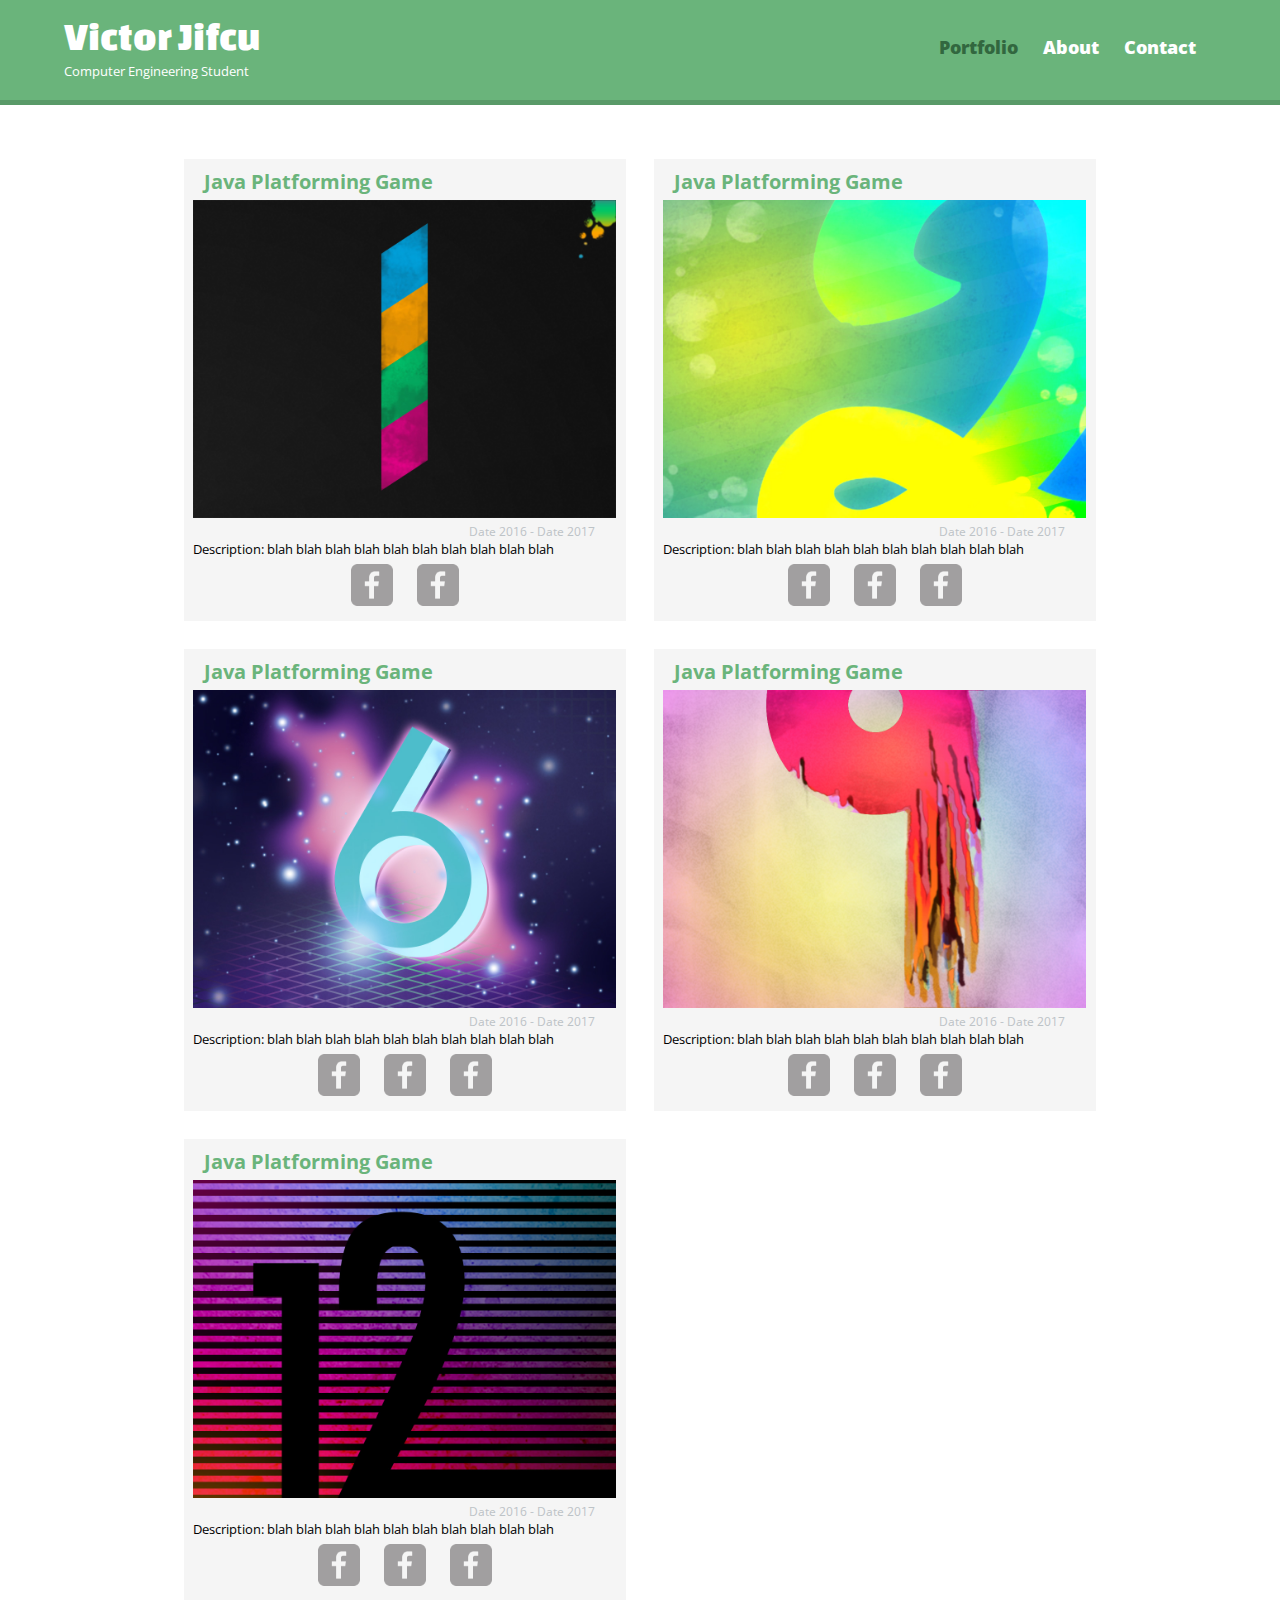
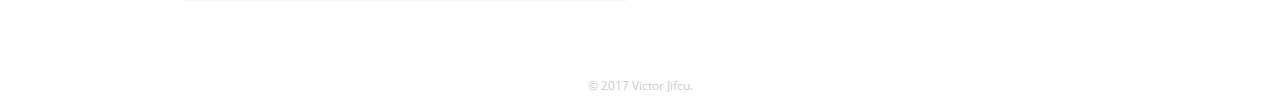
<file: index.html>
<!DOCTYPE html>
<html>
  <head>
    <meta charset="utf-8">
    <title>Victor Jifcu | Computer Engineering Student</title>
    <link rel="stylesheet" href="css/normalize.css">
    <link href="https://fonts.googleapis.com/css?family=Changa+One|Open+Sans:400,400i,700,700i,800" rel="stylesheet">
    <link rel="stylesheet" href="css/main.css">
    <link rel="stylesheet" href="css/responsive.css">
	<meta name="viewport" content="width=device-width, initial-scale=1.0">
  </head>
  <body>
    <header>
      <a href="index.html" id="logo">
        <h1>Victor Jifcu</h1>
        <h2>Computer Engineering Student</h2>
      </a>
      <nav>
        <ul>
          <li><a href="index.html" class="selected">Portfolio</a></li>
          <li><a href="about.html">About</a></li>
          <li><a href="contact.html">Contact</a></li>
        </ul>
      </nav>
    </header>
    <div id="wrapper">
      <section>
        <ul id="gallery">
          <li>
						<a href="img/numbers-01.jpg">
							<h3>Java Platforming Game</h3>
              <img src="img/numbers-01.jpg" alt="">
              <p>Date 2016 - Date 2017</p>
							<p id="description">Description: blah blah blah blah blah blah blah blah blah blah</p>
							<div id="tools">
								<img src="img/facebook-wrap.png" alt="Facebook Logo" class="social-icon">
								<img src="img/facebook-wrap.png" alt="Facebook Logo" class="social-icon">
							</div>
						</a>
          </li><li>
						<a href="img/numbers-02.jpg">
							<h3>Java Platforming Game</h3>
              <img src="img/numbers-02.jpg" alt="">
              <p>Date 2016 - Date 2017</p>
							<p id="description">Description: blah blah blah blah blah blah blah blah blah blah</p>
							<div id="tools">
								<img src="img/facebook-wrap.png" alt="Facebook Logo" class="social-icon">
								<img src="img/facebook-wrap.png" alt="Facebook Logo" class="social-icon">
								<img src="img/facebook-wrap.png" alt="Facebook Logo" class="social-icon">
							</div>
						</a>
          </li><li>
						<a href="img/numbers-06.jpg">
							<h3>Java Platforming Game</h3>
              <img src="img/numbers-06.jpg" alt="">
              <p>Date 2016 - Date 2017</p>
							<p id="description">Description: blah blah blah blah blah blah blah blah blah blah</p>
							<div id="tools">
								<img src="img/facebook-wrap.png" alt="Facebook Logo" class="social-icon">
								<img src="img/facebook-wrap.png" alt="Facebook Logo" class="social-icon">
								<img src="img/facebook-wrap.png" alt="Facebook Logo" class="social-icon">
							</div>
						</a>
          </li><li>
						<a href="img/numbers-09.jpg">
							<h3>Java Platforming Game</h3>
              <img src="img/numbers-09.jpg" alt="">
              <p>Date 2016 - Date 2017</p>
							<p id="description">Description: blah blah blah blah blah blah blah blah blah blah</p>
							<div id="tools">
								<img src="img/facebook-wrap.png" alt="Facebook Logo" class="social-icon">
								<img src="img/facebook-wrap.png" alt="Facebook Logo" class="social-icon">
								<img src="img/facebook-wrap.png" alt="Facebook Logo" class="social-icon">
							</div>
						</a>
          </li><li>
						<a href="img/numbers-12.jpg">
							<h3>Java Platforming Game</h3>
              <img src="img/numbers-12.jpg" alt="">
              <p>Date 2016 - Date 2017</p>
							<p id="description">Description: blah blah blah blah blah blah blah blah blah blah</p>
							<div id="tools">
								<img src="img/facebook-wrap.png" alt="Facebook Logo" class="social-icon">
								<img src="img/facebook-wrap.png" alt="Facebook Logo" class="social-icon">
								<img src="img/facebook-wrap.png" alt="Facebook Logo" class="social-icon">
							</div>
						</a>
          </li>
        </ul>
      </section>
      <footer>
        <p>&copy; 2017 Victor Jifcu.</p>
      </footer>
    </div>
  </body>
</html>
</file>
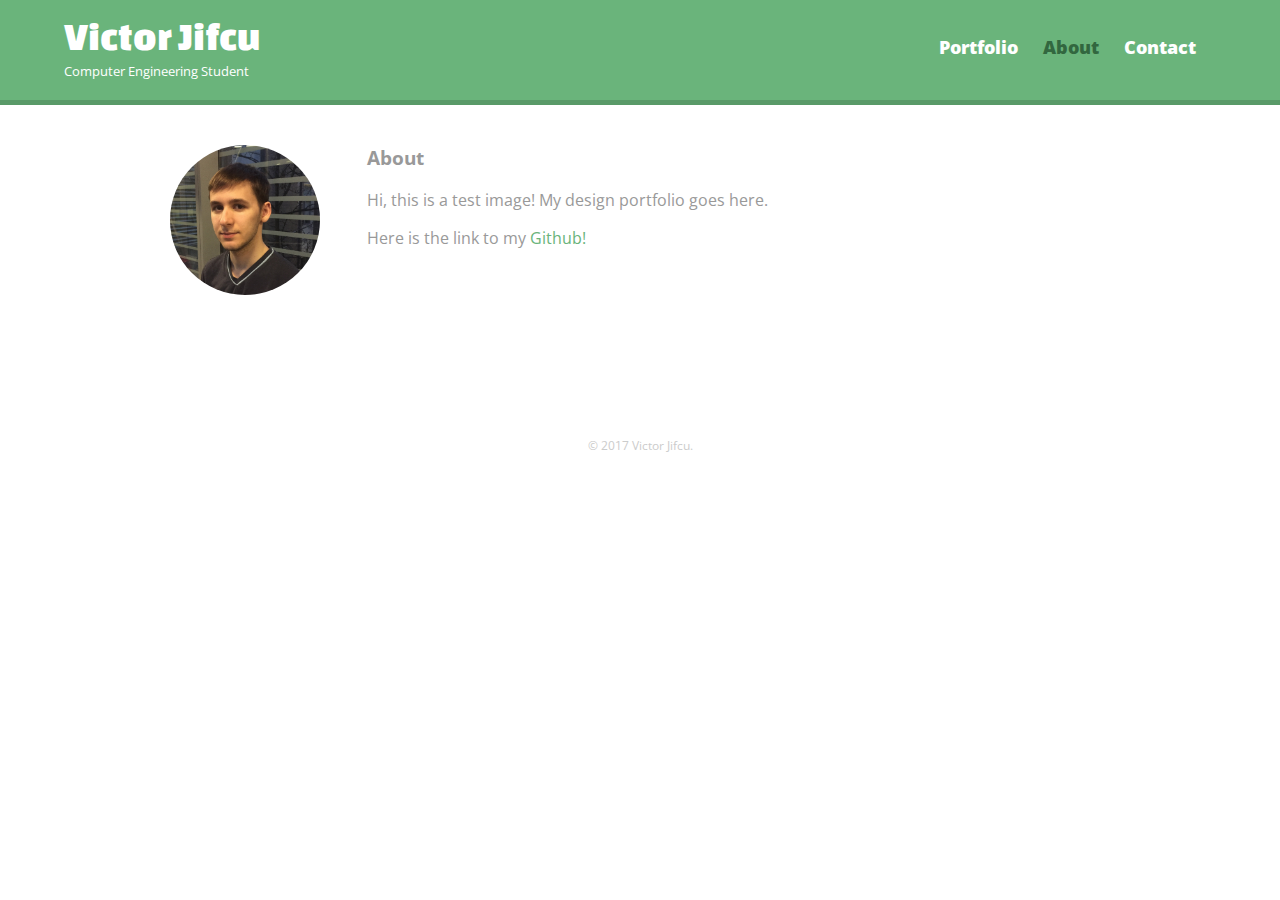
<file: about.html>
<!DOCTYPE html>
<html>
  <head>
    <meta charset="utf-8">
    <title>Victor Jifcu | Computer Engineering Student</title>
    <link rel="stylesheet" href="css/normalize.css">
    <link href="https://fonts.googleapis.com/css?family=Changa+One|Open+Sans:400,400i,700,700i,800" rel="stylesheet">
    <link rel="stylesheet" href="css/main.css">
    <link rel="stylesheet" href="css/responsive.css">
	<meta name="viewport" content="width=device-width, initial-scale=1.0">
  </head>
  <body>
    <header>
      <a href="index.html" id="logo">
        <h1>Victor Jifcu</h1>
        <h2>Computer Engineering Student</h2>
      </a>
      <nav>
        <ul>
          <li><a href="index.html">Portfolio</a></li>
          <li><a href="about.html" class="selected">About</a></li>
          <li><a href="contact.html">Contact</a></li>
        </ul>
      </nav>
    </header>
    <div id="wrapper">
      <section>
        <img src="img/VictorJifcuProfile.jpg" alt="Photograph of Victor Jifcu" class="profile-photo">
        <h3>About</h3>
        <p>Hi, this is a test image! My design portfolio goes here.</p>
        <p>Here is the link to my <a href="https://github.com/VictorJifcu">Github!</a></p>
      </section>
      <footer>
        <p>&copy; 2017 Victor Jifcu.</p>
      </footer>
    </div>
  </body>
</html>
</file>
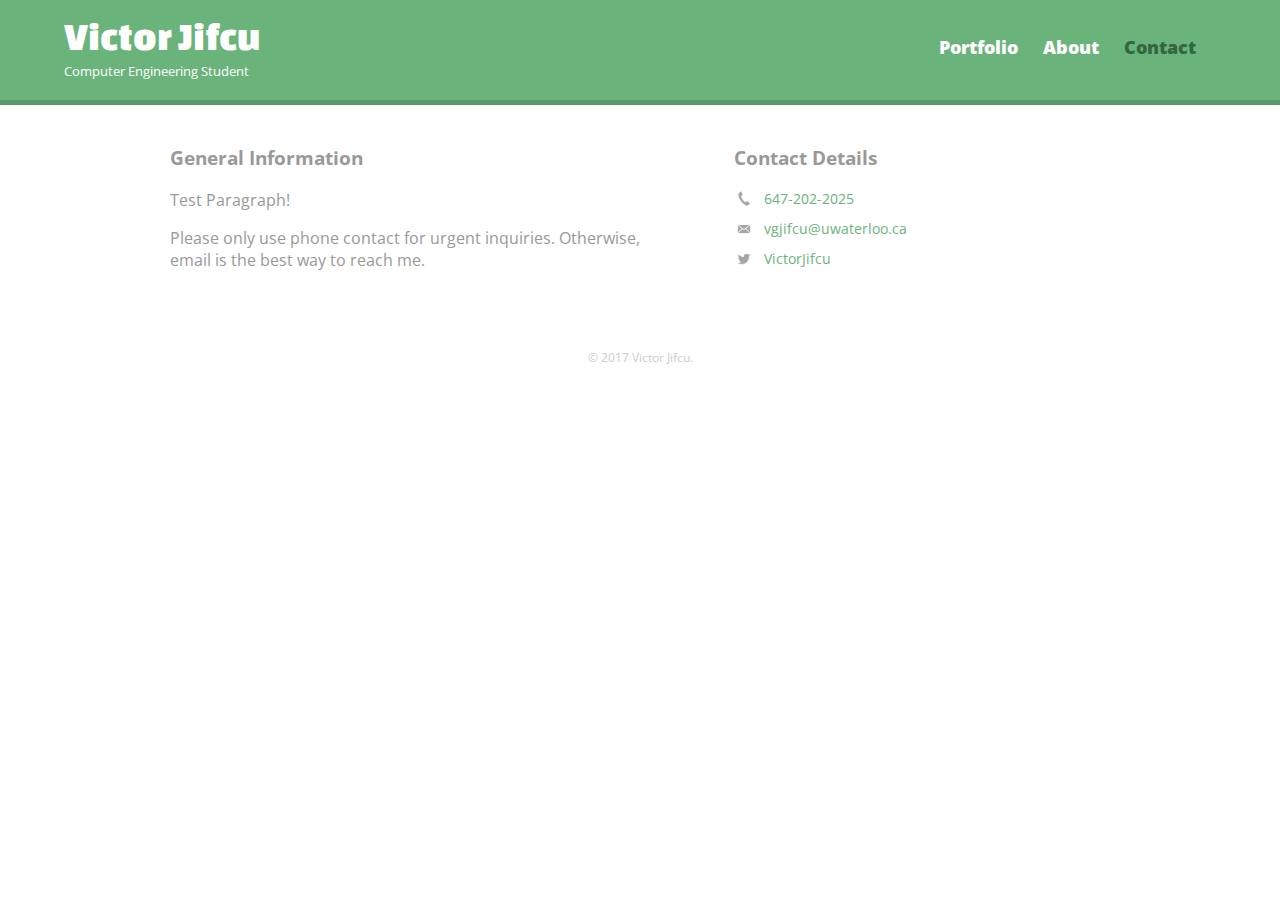
<file: contact.html>
<!DOCTYPE html>
<html>
  <head>
    <meta charset="utf-8">
    <title>Victor Jifcu | Computer Engineering Student</title>
    <link rel="stylesheet" href="css/normalize.css">
    <link href="https://fonts.googleapis.com/css?family=Changa+One|Open+Sans:400,400i,700,700i,800" rel="stylesheet">
    <link rel="stylesheet" href="css/main.css">
    <link rel="stylesheet" href="css/responsive.css">
	<meta name="viewport" content="width=device-width, initial-scale=1.0">
  </head>
  <body>
    <header>
      <a href="index.html" id="logo">
        <h1>Victor Jifcu</h1>
        <h2>Computer Engineering Student</h2>
      </a>
      <nav>
        <ul>
          <li><a href="index.html">Portfolio</a></li>
          <li><a href="about.html">About</a></li>
          <li><a href="contact.html" class="selected">Contact</a></li>
        </ul>
      </nav>
    </header>
    <div id="wrapper">
      <section id="primary">
        <h3>General Information</h3>
        <p>Test Paragraph!</p>
        <p>Please only use phone contact for urgent inquiries. Otherwise, email is the best way to reach me.</p>
      </section>
      <section id="secondary">
        <h3>Contact Details</h3>
        <ul class="contact-info">
          <li class="phone"><a href="tel:647-202-2025">647-202-2025</a></li>
          <li class="mail"><a href="mailto:vgjifcu@uwaterloo.ca">vgjifcu@uwaterloo.ca</a></li>
          <li class="linkedIn"><a href="http://ca.linkedin.com/in/VictorJifcu">VictorJifcu</a></li>
        </ul>
      </section>
      <footer>
        <p>&copy; 2017 Victor Jifcu.</p>
      </footer>
    </div>
  </body>
</html>
</file>
<file: css/main.css>
/**********************************
GENERAL
***********************************/

body {
  font-family: 'Open Sans', sans-serif;
}

#wrapper {
  max-width: 940px;
  margin: 0 auto;
  padding: 0 5%;
}

a {
  text-decoration: none;
}

img {
  max-width: 100%;
}

h3 {
  margin: 0 0 1em 0;
}


/**********************************
HEADING
***********************************/

header{
  float: left;
  margin: 0 0 30px 0;
  padding: 5px 0 0 0;
  width: 100%;
}

#logo {
  text-align: center;
  margin: 0;
}

h1 {
  font-family: 'Changa One', sans-serif;
  margin: 15px 0;
  font-size: 1.75em;
  font-weight: normal;
  line-height: 0.8em;
}

h2 {
  font-size: 0.75em;
  margin: -5px 0 0;
  font-weight: normal;
}



/**********************************
NAVIGATION
***********************************/

nav {
  text-align: center;
  padding: 10px 0;
  margin: 20px 0 0;
}

nav ul {
  list-style: none;
  margin: 0 10px;
  padding: 0;
}

nav li {
  display: inline-block;
}

nav a {
  font-weight: 800;
  padding: 15px 10px;
}

/**********************************
FOOTER
***********************************/

footer {
  font-size: 0.75em;
  text-align: center;
  clear: both;
  padding-top: 50px;
  color: #ccc;
}

.social-icon {
  width: 10%;
	margin: 0 10px;
}

/**********************************
PAGE: PORTFOLIO
***********************************/

#gallery {
  margin: 0;
  padding: 0;
  list-style: none;
}

#gallery li {
  float: left;
  width: 95%;
  padding: 1%;
	margin: 1.5%;
  background-color: #f5f5f5;
  color: #bdc3c7;
}

#gallery li:nth-child(3n){
	  clear:left;
}

#gallery li a p {
  margin: 0;
  padding-right: 5%;
	text-align: right;
  font-size: 0.75em;
  color: #bdc3c7
}

#gallery li a h3 {
	font-size: 1.25em;
	margin-bottom: 0.25em;
	padding-left: 2.5%
}

#gallery li a #description{
	text-align: left;
	margin-bottom: 0.5em;
	font-size: 0.8em;
	color: #000;
}

#tools{
	margin: 0 auto;
	width: 100%;
	text-align: center;
}

/**********************************
PAGE: ABOUT
***********************************/

.profile-photo {
  display: block;
  max-width: 150px;
  margin: 0 auto 30px;
  border-radius: 50%;
}

/**********************************
PAGE: CONTACT
***********************************/

.contact-info {
  list-style: none;
  padding: 0;
  margin: 0;
  font-size: 0.9em;
}

.contact-info a {
  display: block;
  min-height: 20px;
  background-repeat: no-repeat;
  background-size: 20px 20px;
  padding: 0 0 0 30px;
  margin: 0 0 10px;
}

.contact-info li.phone a {
  background-image: url('../img/phone.png');
}

.contact-info li.mail a {
  background-image: url('../img/mail.png');
}

.contact-info li.linkedIn a {
  background-image: url('../img/twitter.png');
}

/**********************************
COLORS
***********************************/

/* site body */
body {
  background-color: #fff;
  color: #999;
}

/* green header */
header {
  background: #6ab47b;
  border-color: #599a68;
}

/* nav background on mobile */
nav {
  background: #599a68;
}

/* logo text */
h1, h2 {
  color: #fff;
}

/* links */
a {
  color: #6ab47b;
}

/* nav link */
nav a, nav a:visited {
  color: #fff;
}

/* selected nav link */
nav a.selected, nav a:hover {
  color: #32673f;
}
</file>
<file: css/responsive.css>
@media screen and (min-width: 480px){
  
  /**********************************
  TWO COLUMN LAYOUT
  ***********************************/
    
  #primary {
    width: 50%;
    float: left;
  }
  
  #secondary {
    width: 40%;
    float: right;
  }
  
  /**********************************
  PAGE: PORTFOLIO
  ***********************************/

  
  /**********************************
  PAGE: ABOUT
  ***********************************/
  
  .profile-photo {
	  float:left;
	  margin: 0 5% 80px 0;
  }
  
}

@media screen and (min-width: 660px) {
  
  /**********************************
  HEADER
  ***********************************/
  
  nav {
	  background: none;
	  float: right;
	  font-size: 1.125em;
	  margin-right: 5%;
	  text-align: right;
	  width: 50%;
  }
  
  #logo {
	  float: left;
	  margin-left: 5%;
	  text-align: left;
	  width: 40%;
  }
  
  h1{
	  font-size: 2.5em;
  }
  
  h2{
	  font-size: 0.825em;
	  margin-bottom: 20px;
  }
  
  header{
	  border-bottom: 5px solid #599a68;
	  margin-bottom: 40px;
  }
	
	  /**********************************
  PAGE: PORTFOLIO
  ***********************************/
  
  #gallery li {
	  width: 45%;
  }
  
  #gallery li:nth-child(2n){
	  clear:none;
}
  
  #gallery li:nth-child(2n+1){
	  clear:left;
  }
  
}
</file>
